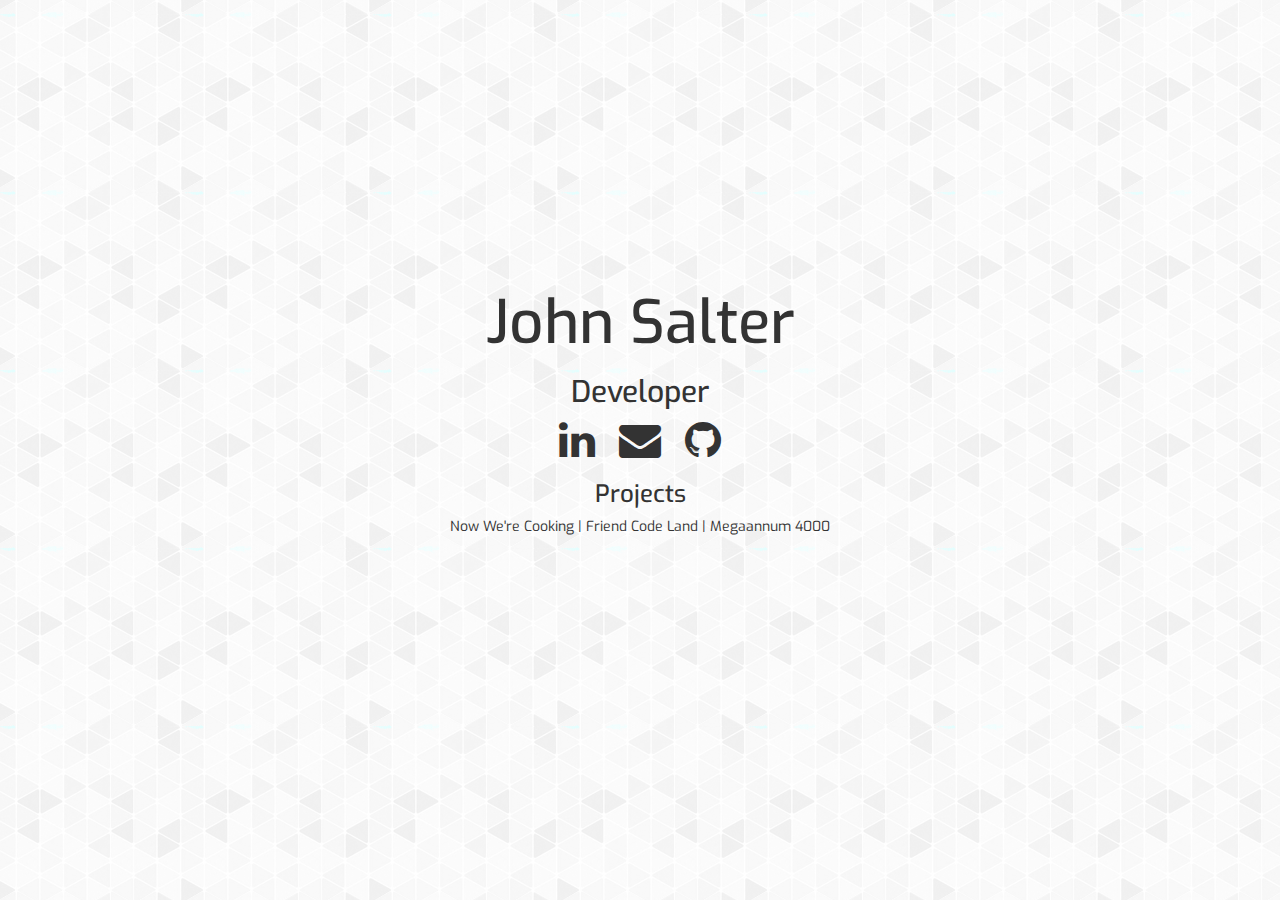
<file: index.html>
<!DOCTYPE html>
<html>
        <head>
				<link href='http://fonts.googleapis.com/css?family=Exo' rel='stylesheet' type='text/css'>
				<link href='http://fonts.googleapis.com/css?family=Open+Sans' rel='stylesheet' type='text/css'>
                <title>I am John</title>
                <meta name="viewport" content="width=device-width, initial-scale=1.0">
                <link href = "css/bootstrap.min.css" rel = "stylesheet">
				<link href="//netdna.bootstrapcdn.com/font-awesome/4.0.3/css/font-awesome.css" rel="stylesheet">
				<link rel="stylesheet" href="css/animate.css">
                <link href = "css/styles.css" rel = "stylesheet">
        </head>
        <body>
				<div class="superhero">
					<div class="spacing"></div>
					<h1 id="name"> John Salter </h1>
					<h2> Developer </h2>
					<a href="https://www.linkedin.com/pub/john-salter/86/657/357/en" target="_blank"><span><i id = "linkedin" class="fa fa-linkedin fa-3x"></i></a>
					<a href="mailto:ninja.salter@gmail.com"><i id = "email" class="fa fa-envelope fa-3x"></i></a>
					<a href="https://github.com/NinjaSalt" target="_blank"><i id = "github" class="fa fa-github fa-3x"></i></a>
					
					<div class="projects">
						<h3>Projects</h3>
							<a href="http://nwcgame.com/" target="_blank">Now We're Cooking</a> | 
							<a href="https://ninjasalt.pythonanywhere.com/FriendCodeLand/default/index" target="_blank">Friend Code Land</a> | 
							<a href="http://people.ucsc.edu/~jsalter/mega/" target="_blank">Megaannum 4000</a>
					</div>
				</div>
				

					
 
                <script src = "http://ajax.googleapis.com/ajax/libs/jquery/1.10.2/jquery.min.js"></script>
                <script src = "js/bootstrap.js"></script>
				<script src = "js/mysite.js"></script>
               
        </body>
</html>
</file>
<file: css/styles.css>
body{
	background-color: #FFFFFF;
	background-image:url('../images/gplaypattern.png');
	height: 100%;
	font-family: 'Exo', sans-serif;
}
html{
	height: 100%;
}
a{
	color: #333333;
}
a:hover{
	color: #333333;
}
a:visited {
	color:#333333;
}
a:active {
	color:#333333;
}
ul{
list-style-type: none;
}
.superhero{
	min-height:100%;
	height: 100%;
	text-align: center;
	color: #333333;
}
.superhero > h1{
	font-size: 60px;
}
.spacing{
	min-height:30%;
}
#linkedin{ 
	color: #333333;
	padding-left:10px;
	padding-right:10px;
	
}
#email{
	color: #333333;
	padding-left:10px;
	padding-right:10px;
}
#github{
	color: #333333;
	padding-left:10px;
	padding-right:10px;
}

@media (min-width: 1000px) {
	.navbar{
		width: 70%;
		margin-left: 15%;
		margin-right: 15%;
	}
	.bio{
		width:80%;
		margin-left: 10%;
		margin-right: 10%;
	}
	.content{
		width: 70%;
		margin-left: 15%;
		margin-right: 15%;
	}
}
	
@media (max-width: 767px) {
	.navbar .navbar-nav .open .dropdown-menu > li > a {
		color: #e1e1e1;
	}
	.navbar .navbar-nav .open .dropdown-menu > li > a:hover, .navbar .navbar-nav .open .dropdown-menu > li > a:focus {
		color: #ffffff;
	}
	.navbar .navbar-nav .open .dropdown-menu > .active > a, .navbar .navbar-nav .open .dropdown-menu > .active > a:hover, .navbar .navbar-nav .open .dropdown-menu > .active > a:focus {
		color: #ffffff;
		background-color: #3284ba;
	}
}
@keyframes fadein {
    from { opacity: 0; }
    to   { opacity: 1; }
}

/* Firefox */
@-moz-keyframes fadein {
    from { opacity: 0; }
    to   { opacity: 1; }
}

/* Safari and Chrome */
@-webkit-keyframes fadein {
    from { opacity: 0; }
    to   { opacity: 1; }
}

/* Internet Explorer */
@-ms-keyframes fadein {
    from { opacity: 0; }
    to   { opacity: 1; }
}

/* Opera */
@-o-keyframes fadein {
    from { opacity: 0; }
    to   { opacity: 1; }
}
</file>
